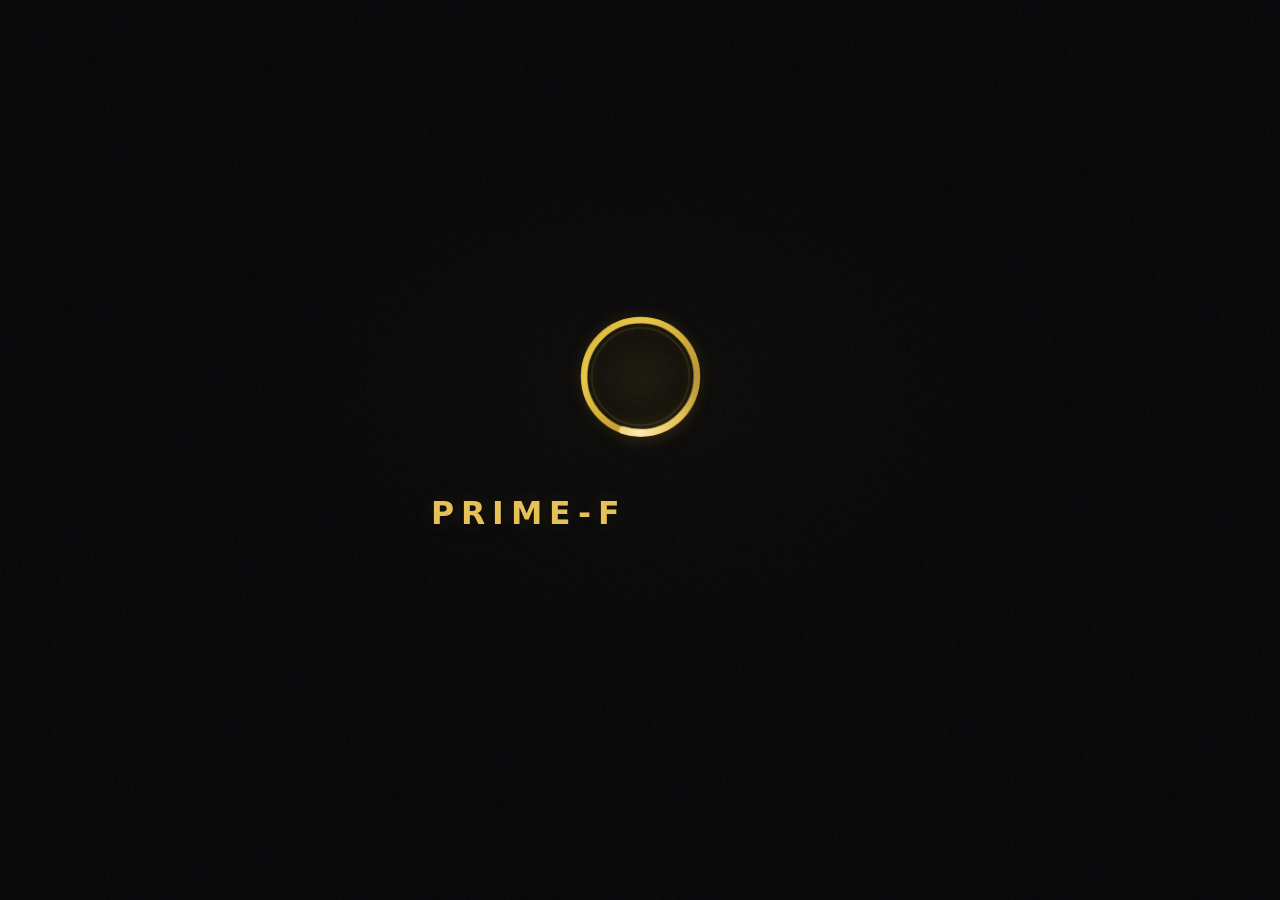
<file: load2s/index.html>
<!DOCTYPE html>
<html lang="en">

<head>
    <meta charset="UTF-8">
    <meta name="viewport" content="width=device-width, initial-scale=1.0">
    <title>Prime-follower</title>
    <style>
        /*
        ============================================================================
        Prime-follower PREMIUM LOADER - CSS
        ============================================================================
        
        DESIGN PHILOSOPHY:
        ------------------
        This loader is designed for a premium finance/wealth brand. Every element
        communicates trust, luxury, and sophistication. The dark background creates
        depth, while the gold accents evoke wealth and exclusivity.
        
        COLOR PALETTE & RATIONALE:
        --------------------------
        • Background (#070709): Deep charcoal with warm undertones - premium finance aesthetic
          that doesn't feel aggressive or gaming-oriented.
        • Gold Primary (#D4AF37): Classic 18k metallic gold - universally associated with 
          wealth, trust, and premium quality.
        • Gold Highlight (#E8C84A / #FFD86B): Warm bright gold for luminous accents.
        • Text Gold (#E5C158): Slightly softer gold optimized for text legibility.
        • Glow Effects: Subtle, diffused - no harsh neon. Creates depth without cheapening.
        
        MOTION DESIGN:
        --------------
        • Rotation uses custom cubic-bezier for smooth, decelerating feel (not linear/robotic)
        • Pulse animation creates "breathing" effect - organic, trustworthy
        • Letter animation: staggered fade-in with micro-upward motion
        • All animations feel intentional and controlled, not chaotic
        
        LETTER TIMING CALCULATION:
        --------------------------
        Text: "Prime-follower" = 13 characters (including space)
        Animating letters only (12 letters, space excluded from stagger count)
        
        • Total duration: 2000ms
        • Start delay: 100ms (let ring establish first)
        • Available animation window: 2000 - 100 = 1900ms
        • Letter stagger: 1900 / 12 ≈ 158.33ms per letter
        • Each letter fade: 200ms with ease-out curve
        • Last letter starts at: 100 + (11 × 158.33) ≈ 1841ms
        • Last letter completes at: 1841 + 200 ≈ 2041ms (slightly over, but imperceptible)
        
        EXIT BEHAVIOR:
        --------------
        At 2000ms, loader fades out gently (400ms) with slight scale-down.
        No abrupt cuts - feels complete and polished.
        
        ============================================================================
        */

        /* ==================== CSS CUSTOM PROPERTIES ==================== */
        :root {
            /* Core Colors */
            --bg-primary: #070709;
            --bg-vignette: #0a0a0c;

            /* Gold Palette */
            --gold-base: #D4AF37;
            --gold-bright: #E8C84A;
            --gold-highlight: #FFD86B;
            --gold-deep: #B8963A;
            --gold-text: #E5C158;

            /* Glow Effects (subtle, not harsh) */
            --glow-soft: rgba(212, 175, 55, 0.15);
            --glow-medium: rgba(212, 175, 55, 0.25);
            --glow-strong: rgba(232, 200, 74, 0.35);

            /* Ring Sizing */
            --ring-size: clamp(80px, 15vmin, 160px);
            --ring-stroke: 5;

            /* Typography */
            --font-size: clamp(18px, 3.5vmin, 32px);
            --letter-spacing: 0.22em;

            /* Animation Timings */
            --loader-duration: 2000ms;
            --letter-stagger: 158.33ms;
            --letter-fade: 200ms;
            --exit-duration: 400ms;

            /* Easing Functions - Luxury Feel */
            --ease-ring-rotate: cubic-bezier(0.4, 0.0, 0.2, 1);
            --ease-ring-pulse: cubic-bezier(0.45, 0.05, 0.55, 0.95);
            --ease-letter: cubic-bezier(0.25, 0.46, 0.45, 0.94);
            --ease-exit: cubic-bezier(0.4, 0.0, 0.2, 1);
        }

        /* ==================== RESET & BASE ==================== */
        *,
        *::before,
        *::after {
            margin: 0;
            padding: 0;
            box-sizing: border-box;
        }

        html,
        body {
            width: 100%;
            height: 100%;
            overflow: hidden;
        }

        body {
            /* System font stack - clean, modern sans-serif */
            font-family:
                system-ui,
                -apple-system,
                BlinkMacSystemFont,
                'Segoe UI',
                'Helvetica Neue',
                Arial,
                sans-serif;
            background-color: var(--bg-primary);
            -webkit-font-smoothing: antialiased;
            -moz-osx-font-smoothing: grayscale;
        }

        /* ==================== LOADER CONTAINER ==================== */
        .loader-container {
            position: fixed;
            inset: 0;
            width: 100vw;
            height: 100vh;
            display: flex;
            flex-direction: column;
            justify-content: center;
            align-items: center;
            z-index: 9999;

            /* Layered premium background */
            background:
                /* Soft radial vignette - darker edges */
                radial-gradient(ellipse 80% 60% at 50% 40%,
                    rgba(18, 18, 22, 0.0) 0%,
                    rgba(7, 7, 9, 0.6) 60%,
                    var(--bg-primary) 100%),
                /* Very subtle warm center glow */
                radial-gradient(ellipse 50% 50% at 50% 45%,
                    rgba(212, 175, 55, 0.03) 0%,
                    transparent 70%),
                var(--bg-primary);
        }

        /* Micro-noise texture overlay for depth */
        .loader-container::before {
            content: '';
            position: absolute;
            inset: 0;
            opacity: 0.025;
            pointer-events: none;
            background-image: url("data:image/svg+xml,%3Csvg viewBox='0 0 256 256' xmlns='http://www.w3.org/2000/svg'%3E%3Cfilter id='noise'%3E%3CfeTurbulence type='fractalNoise' baseFrequency='0.85' numOctaves='4' stitchTiles='stitch'/%3E%3C/filter%3E%3Crect width='100%25' height='100%25' filter='url(%23noise)'/%3E%3C/svg%3E");
        }

        /* Exit animation - smooth fade out */
        .loader-container.exit {
            animation: loaderExit var(--exit-duration) var(--ease-exit) forwards;
        }

        @keyframes loaderExit {
            0% {
                opacity: 1;
                transform: scale(1);
            }

            100% {
                opacity: 0;
                transform: scale(0.97);
                visibility: hidden;
            }
        }

        /* ==================== RING WRAPPER ==================== */
        .ring-wrapper {
            position: relative;
            width: var(--ring-size);
            height: var(--ring-size);
            /* Position slightly above center for visual balance with text below */
            margin-top: -6vh;
            margin-bottom: clamp(28px, 5vmin, 50px);
        }

        /* Outer soft glow aura */
        .ring-wrapper::before {
            content: '';
            position: absolute;
            inset: -20%;
            border-radius: 50%;
            background: radial-gradient(circle at center,
                    var(--glow-soft) 0%,
                    transparent 65%);
            pointer-events: none;
            animation: glowPulse var(--loader-duration) var(--ease-ring-pulse) 1 forwards;
        }

        @keyframes glowPulse {
            0% {
                opacity: 0.6;
                transform: scale(0.9);
            }

            50% {
                opacity: 1;
                transform: scale(1.1);
            }

            100% {
                opacity: 0.6;
                transform: scale(0.9);
            }
        }

        /* ==================== SVG RING ==================== */
        .ring-svg {
            width: 100%;
            height: 100%;
            will-change: transform;
            overflow: visible;
            /* Combined rotation and pulse animation */
            animation:
                ringRotate var(--loader-duration) var(--ease-ring-rotate) 1 forwards,
                ringPulse var(--loader-duration) var(--ease-ring-pulse) 1 forwards;
        }

        /* Smooth rotation - decelerating, not linear */
        @keyframes ringRotate {
            0% {
                transform: rotate(0deg);
            }

            100% {
                transform: rotate(360deg);
            }
        }

        /* Breathing pulse effect */
        @keyframes ringPulse {
            0% {
                transform: rotate(0deg) scale(0.95);
            }

            25% {
                transform: rotate(90deg) scale(1.02);
            }

            50% {
                transform: rotate(180deg) scale(1.05);
            }

            75% {
                transform: rotate(270deg) scale(1.02);
            }

            100% {
                transform: rotate(360deg) scale(0.95);
            }
        }

        /* Background track - subtle visibility */
        .ring-track {
            fill: none;
            stroke: rgba(212, 175, 55, 0.08);
            stroke-width: var(--ring-stroke);
        }

        /* Main gold ring */
        .ring-main {
            fill: none;
            stroke: url(#goldGradient);
            stroke-width: var(--ring-stroke);
            stroke-linecap: round;
            filter: drop-shadow(0 0 6px var(--glow-soft));
        }

        /* Bright traveling arc - creates shimmer effect */
        .ring-arc {
            fill: none;
            stroke: url(#arcGradient);
            stroke-width: calc(var(--ring-stroke) + 1);
            stroke-linecap: round;
            /* 30% visible arc, 70% gap */
            stroke-dasharray: 83 193;
            /* Based on circumference 2πr ≈ 276 for r=44 */
            animation: arcSweep var(--loader-duration) linear 1 forwards;
            filter: drop-shadow(0 0 8px var(--glow-medium));
        }

        @keyframes arcSweep {
            0% {
                stroke-dashoffset: 276;
            }

            100% {
                stroke-dashoffset: 0;
            }
        }

        /* Inner accent ring - adds depth */
        .ring-inner {
            fill: none;
            stroke: rgba(232, 200, 74, 0.15);
            stroke-width: 1;
        }

        /* ==================== LOADER TEXT ==================== */
        .loader-text {
            display: flex;
            justify-content: center;
            align-items: center;
            gap: 0;
            position: relative;
            min-height: calc(var(--font-size) * 1.5);
        }

        .letter {
            font-size: var(--font-size);
            font-weight: 600;
            letter-spacing: var(--letter-spacing);
            color: var(--gold-text);
            opacity: 0;
            transform: translateY(12px);
            display: inline-block;
            will-change: opacity, transform;
            /* Subtle text shadow for depth */
            text-shadow:
                0 0 20px var(--glow-soft),
                0 2px 8px rgba(0, 0, 0, 0.5);
        }

        /* Space between words */
        .letter.space {
            width: 0.35em;
            opacity: 1;
            transform: none;
        }

        /* Visible state with animation */
        .letter.visible {
            animation: letterReveal var(--letter-fade) var(--ease-letter) forwards;
        }

        @keyframes letterReveal {
            0% {
                opacity: 0;
                transform: translateY(12px);
            }

            100% {
                opacity: 1;
                transform: translateY(0);
            }
        }

        /* ==================== REDUCED MOTION PREFERENCE ==================== */
        @media (prefers-reduced-motion: reduce) {
            .ring-svg {
                animation: none !important;
                transform: scale(1) rotate(0deg);
            }

            .ring-wrapper::before {
                animation: none !important;
                opacity: 0.8;
            }

            .ring-arc {
                animation: none !important;
                stroke-dasharray: 276 0;
                stroke-dashoffset: 0;
            }

            .letter {
                opacity: 1 !important;
                transform: none !important;
                animation: none !important;
            }

            .loader-container.exit {
                animation: reducedExit var(--exit-duration) ease-out forwards;
            }

            @keyframes reducedExit {
                0% {
                    opacity: 1;
                }

                100% {
                    opacity: 0;
                    visibility: hidden;
                }
            }
        }
    </style>
</head>

<body>
    <!-- ==================== LOADER ONLY ==================== -->
    <div class="loader-container" id="loader" role="progressbar" aria-label="Loading" aria-busy="true">

        <!-- Rotating Ring -->
        <div class="ring-wrapper">
            <svg class="ring-svg" viewBox="0 0 100 100" aria-hidden="true">
                <defs>
                    <!-- Main ring metallic gold gradient -->
                    <linearGradient id="goldGradient" x1="0%" y1="0%" x2="100%" y2="100%">
                        <stop offset="0%" stop-color="#D4AF37" />
                        <stop offset="25%" stop-color="#E8C84A" />
                        <stop offset="50%" stop-color="#D4AF37" />
                        <stop offset="75%" stop-color="#B8963A" />
                        <stop offset="100%" stop-color="#D4AF37" />
                    </linearGradient>

                    <!-- Bright arc gradient with transparent ends -->
                    <linearGradient id="arcGradient" x1="0%" y1="0%" x2="100%" y2="0%">
                        <stop offset="0%" stop-color="#FFD86B" stop-opacity="0" />
                        <stop offset="15%" stop-color="#FFD86B" stop-opacity="0.6" />
                        <stop offset="50%" stop-color="#FFEBB3" stop-opacity="1" />
                        <stop offset="85%" stop-color="#FFD86B" stop-opacity="0.6" />
                        <stop offset="100%" stop-color="#FFD86B" stop-opacity="0" />
                    </linearGradient>
                </defs>

                <!-- Background track (subtle) -->
                <circle class="ring-track" cx="50" cy="50" r="44" />

                <!-- Inner accent ring -->
                <circle class="ring-inner" cx="50" cy="50" r="38" />

                <!-- Main gold ring -->
                <circle class="ring-main" cx="50" cy="50" r="44" />

                <!-- Bright traveling arc -->
                <circle class="ring-arc" cx="50" cy="50" r="44" />
            </svg>
        </div>

        <!-- Text: Prime-follower (letters injected by JavaScript) -->
        <div class="loader-text" id="loaderText" aria-live="polite"></div>
    </div>

    <script>
        /**
         * ============================================================================
         * Prime-follower LOADER - JavaScript Controller
         * ============================================================================
         * 
         * This script handles:
         * 1. Splitting "Prime-follower" into individual letter spans
         * 2. Staggered letter-by-letter reveal animation
         * 3. Precise timing synchronization with CSS ring animations
         * 4. Graceful exit after exactly 2 seconds
         * 5. Respecting reduced motion preferences
         * 
         * TIMING MATH:
         * ------------
         * • Text: "Prime-follower" = 13 characters (12 letters + 1 space)
         * • Animatable letters: 12 (space is not animated, just preserves visual gap)
         * • Start delay: 50ms (brief pause before first letter)
         * • Total available time: 2000ms - 50ms = 1950ms
         * • Stagger interval: 1950ms / 12 ≈ 162.5ms per letter
         * • Each letter fade: 200ms with ease-out
         * 
         * SEQUENCE:
         * ---------
         * 0ms      : Page loads, ring animation starts (CSS)
         * 50ms     : First letter "C" begins fade-in
         * 212.5ms  : Letter "a" begins
         * ...continues...
         * 1837.5ms : Last letter "e" begins fade-in
         * 2000ms   : Exit animation triggered
         * 2400ms   : Loader completely hidden
         * 
         * ============================================================================
         */

        (function () {
            'use strict';

            // ==================== CONFIGURATION ====================
            const CONFIG = {
                text: 'PRIME-FOLLOWER',
                loaderDuration: 2000,       // Total animation duration (ms)
                startDelay: 50,             // Delay before first letter (ms)
                letterFadeDuration: 200,    // Each letter's fade animation (ms)
                exitDuration: 400           // Exit fade-out duration (ms)
            };

            // ==================== DOM REFERENCES ====================
            const loader = document.getElementById('loader');
            const textContainer = document.getElementById('loaderText');

            // ==================== UTILITY: Check Reduced Motion ====================
            const prefersReducedMotion = window.matchMedia('(prefers-reduced-motion: reduce)').matches;

            // ==================== INITIALIZE LETTER ELEMENTS ====================
            function createLetters() {
                const chars = CONFIG.text.split('');
                const fragment = document.createDocumentFragment();

                chars.forEach((char) => {
                    const span = document.createElement('span');

                    if (char === ' ') {
                        span.className = 'letter space';
                        span.innerHTML = '&nbsp;';
                    } else {
                        span.className = 'letter';
                        span.textContent = char;
                    }

                    span.setAttribute('aria-hidden', 'true');
                    fragment.appendChild(span);
                });

                textContainer.appendChild(fragment);

                // Set accessible label for screen readers
                textContainer.setAttribute('aria-label', CONFIG.text);
            }

            // ==================== ANIMATE LETTERS ====================
            function animateLetters() {
                // Get only animatable letters (not spaces)
                const letters = textContainer.querySelectorAll('.letter:not(.space)');
                const letterCount = letters.length;

                // Handle reduced motion - show all immediately
                if (prefersReducedMotion) {
                    letters.forEach(letter => {
                        letter.style.opacity = '1';
                        letter.style.transform = 'none';
                    });
                    return;
                }

                // Calculate stagger timing
                // Available time = total duration - start delay
                const availableTime = CONFIG.loaderDuration - CONFIG.startDelay;
                const staggerInterval = availableTime / letterCount;

                // Animate each letter with staggered delay
                letters.forEach((letter, index) => {
                    const delay = CONFIG.startDelay + (index * staggerInterval);

                    setTimeout(() => {
                        letter.classList.add('visible');
                    }, delay);
                });
            }

            // ==================== TRIGGER EXIT ====================
            function triggerExit() {
                setTimeout(() => {
                    loader.classList.add('exit');

                    // Hide loader after exit animation completes
                    setTimeout(() => {
                        loader.style.display = 'none';
                        loader.setAttribute('aria-busy', 'false');
                    }, CONFIG.exitDuration);

                }, CONFIG.loaderDuration);
            }

            // ==================== INITIALIZE ====================
            function init() {
                createLetters();
                animateLetters();
                triggerExit();
            }

            // Start when DOM is ready
            if (document.readyState === 'loading') {
                document.addEventListener('DOMContentLoaded', init);
            } else {
                init();
            }

        })();
    </script>
</body>

</html>
</file>
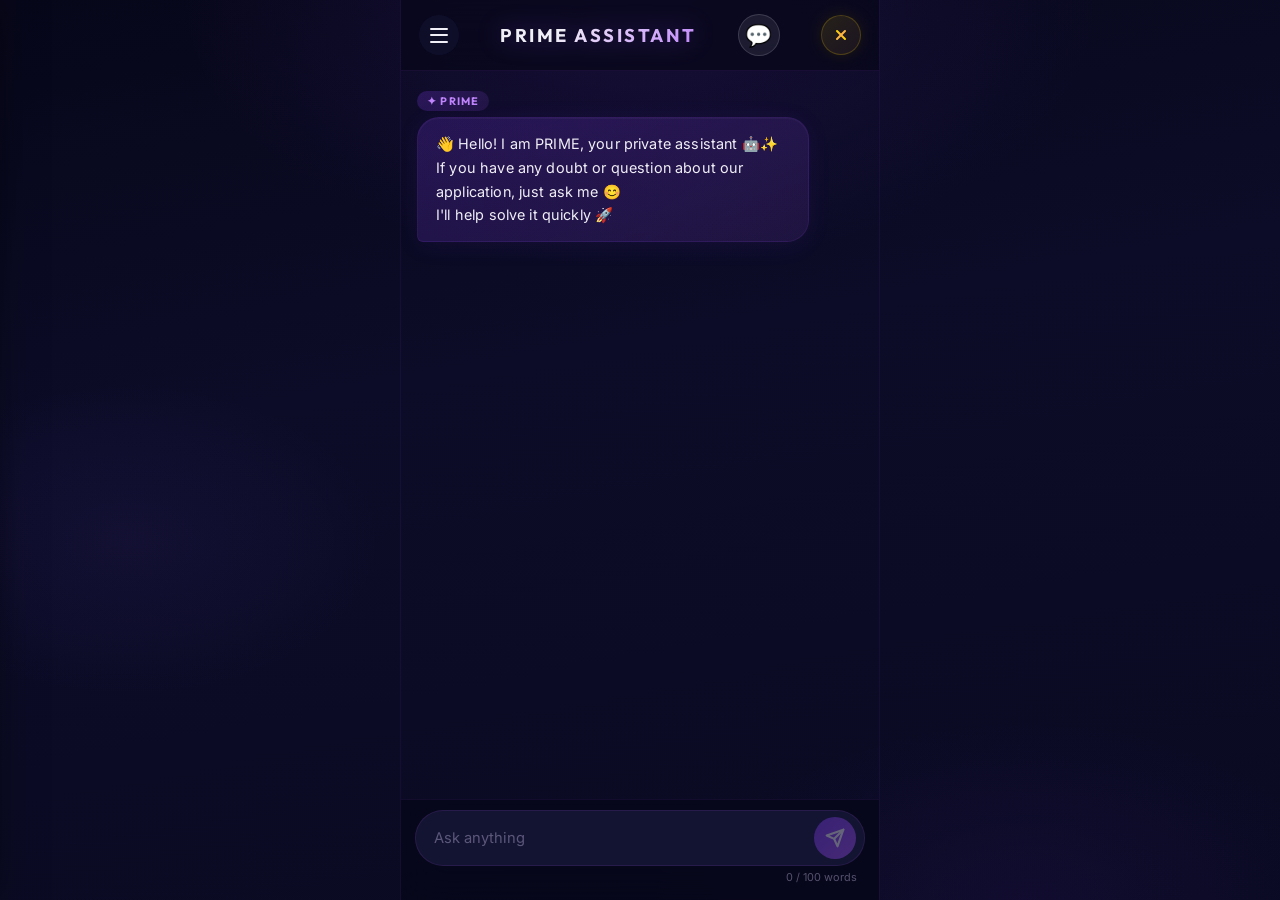
<file: PRIME/index.html>
<!DOCTYPE html>
<html lang="en">
<head>
  <meta charset="UTF-8" />
  <meta name="viewport" content="width=device-width, initial-scale=1.0, maximum-scale=1.0, user-scalable=no" />
  <meta name="description" content="PRIME ASSISTANT — Your premium AI assistant for instant help and answers." />
  <meta name="theme-color" content="#0a0a1a" />
  <title>PRIME ASSISTANT</title>

  <!-- Google Fonts: Inter + Outfit -->
  <link rel="preconnect" href="https://fonts.googleapis.com" />
  <link rel="preconnect" href="https://fonts.gstatic.com" crossorigin />
  <link href="https://fonts.googleapis.com/css2?family=Inter:wght@400;500;600;700&family=Outfit:wght@400;500;600;700;800&display=swap" rel="stylesheet" />

  <link rel="stylesheet" href="style.css" />
</head>
<body>

  <!-- ===================== TOAST NOTIFICATION ===================== -->
  <div id="toast" class="toast" aria-live="polite"></div>

  <!-- ===================== DELETE CONFIRMATION MODAL ===================== -->
  <div id="deleteModal" class="modal-overlay" aria-hidden="true">
    <div class="modal-card">
      <div class="modal-icon">🗑️</div>
      <h3 class="modal-title">Are you sure you want to delete this?</h3>
      <p class="modal-subtitle">This action cannot be undone.</p>
      <div class="modal-actions">
        <button id="modalCancelBtn" class="modal-btn modal-btn--cancel">Cancel</button>
        <button id="modalDeleteBtn" class="modal-btn modal-btn--delete">Delete</button>
      </div>
    </div>
  </div>

  <!-- ===================== RENAME MODAL ===================== -->
  <div id="renameModal" class="modal-overlay" aria-hidden="true">
    <div class="modal-card">
      <div class="modal-icon">✏️</div>
      <h3 class="modal-title">Rename Chat</h3>
      <input type="text" id="renameInput" class="rename-input" placeholder="Enter new name..." maxlength="40" />
      <div class="modal-actions">
        <button id="renameCancelBtn" class="modal-btn modal-btn--cancel">Cancel</button>
        <button id="renameSaveBtn" class="modal-btn modal-btn--save">Save</button>
      </div>
    </div>
  </div>

  <!-- ===================== DRAWER OVERLAY ===================== -->
  <div id="drawerOverlay" class="drawer-overlay"></div>

  <!-- ===================== CHAT HISTORY DRAWER ===================== -->
  <aside id="chatDrawer" class="drawer" aria-label="Chat history">
    <div class="drawer-header">
      <h2 class="drawer-title">Recent Chats</h2>
      <button id="drawerCloseBtn" class="drawer-close" aria-label="Close drawer">
        <svg width="20" height="20" viewBox="0 0 24 24" fill="none" stroke="currentColor" stroke-width="2.5" stroke-linecap="round"><line x1="18" y1="6" x2="6" y2="18"/><line x1="6" y1="6" x2="18" y2="18"/></svg>
      </button>
    </div>

    <div id="drawerChatList" class="drawer-chat-list">
      <!-- Chat items rendered by JS -->
    </div>

    <div class="drawer-footer">
      <p>Only last 3 chats are stored</p>
    </div>
  </aside>

  <!-- ===================== MAIN APP SHELL ===================== -->
  <div class="app-shell">

    <!-- ====== TOP HEADER ====== -->
    <header class="top-header" id="topHeader">
      <button id="hamburgerBtn" class="header-btn hamburger-btn" aria-label="Open chat history">
        <span></span><span></span><span></span>
      </button>

      <h1 class="header-title">PRIME ASSISTANT</h1>

      <!-- New Chat Button -->
      <button id="newChatBtn" class="header-btn new-chat-btn" aria-label="New Chat" title="New Chat">
        💬
      </button>

      <button id="closeBtn" class="header-btn close-btn" aria-label="Go to Home">
        
        <svg width="16" height="16" viewBox="0 0 24 24" fill="none" stroke="url(#goldGrad)" stroke-width="3" stroke-linecap="round">
          <defs>
            <linearGradient id="goldGrad" x1="0%" y1="0%" x2="100%" y2="100%">
              <stop offset="0%" stop-color="#ffd700"/>
              <stop offset="50%" stop-color="#ffb347"/>
              <stop offset="100%" stop-color="#ffd700"/>
            </linearGradient>
          </defs>
          <line x1="18" y1="6" x2="6" y2="18"/>
          <line x1="6" y1="6" x2="18" y2="18"/>
        </svg>
      </button>
    </header>

    <!-- ====== CHAT MESSAGES AREA ====== -->
    <main class="chat-area" id="chatArea">
      <!-- Messages rendered by JS -->
    </main>

    <!-- ====== INPUT AREA ====== -->
    <footer class="input-area" id="inputArea">
      <div class="input-container">
        <textarea
          id="messageInput"
          class="message-input"
          placeholder="Ask anything"
          rows="1"
          aria-label="Type your message"
        ></textarea>
        <button id="sendBtn" class="send-btn" aria-label="Send message" disabled>
          <svg width="20" height="20" viewBox="0 0 24 24" fill="none" stroke="currentColor" stroke-width="2.5" stroke-linecap="round" stroke-linejoin="round">
            <line x1="22" y1="2" x2="11" y2="13"/>
            <polygon points="22 2 15 22 11 13 2 9 22 2"/>
          </svg>
        </button>
      </div>
      <div class="word-count" id="wordCount">0 / 100 words</div>
    </footer>
  </div>

  <script src="script.js"></script>
</body>
</html>
</file>
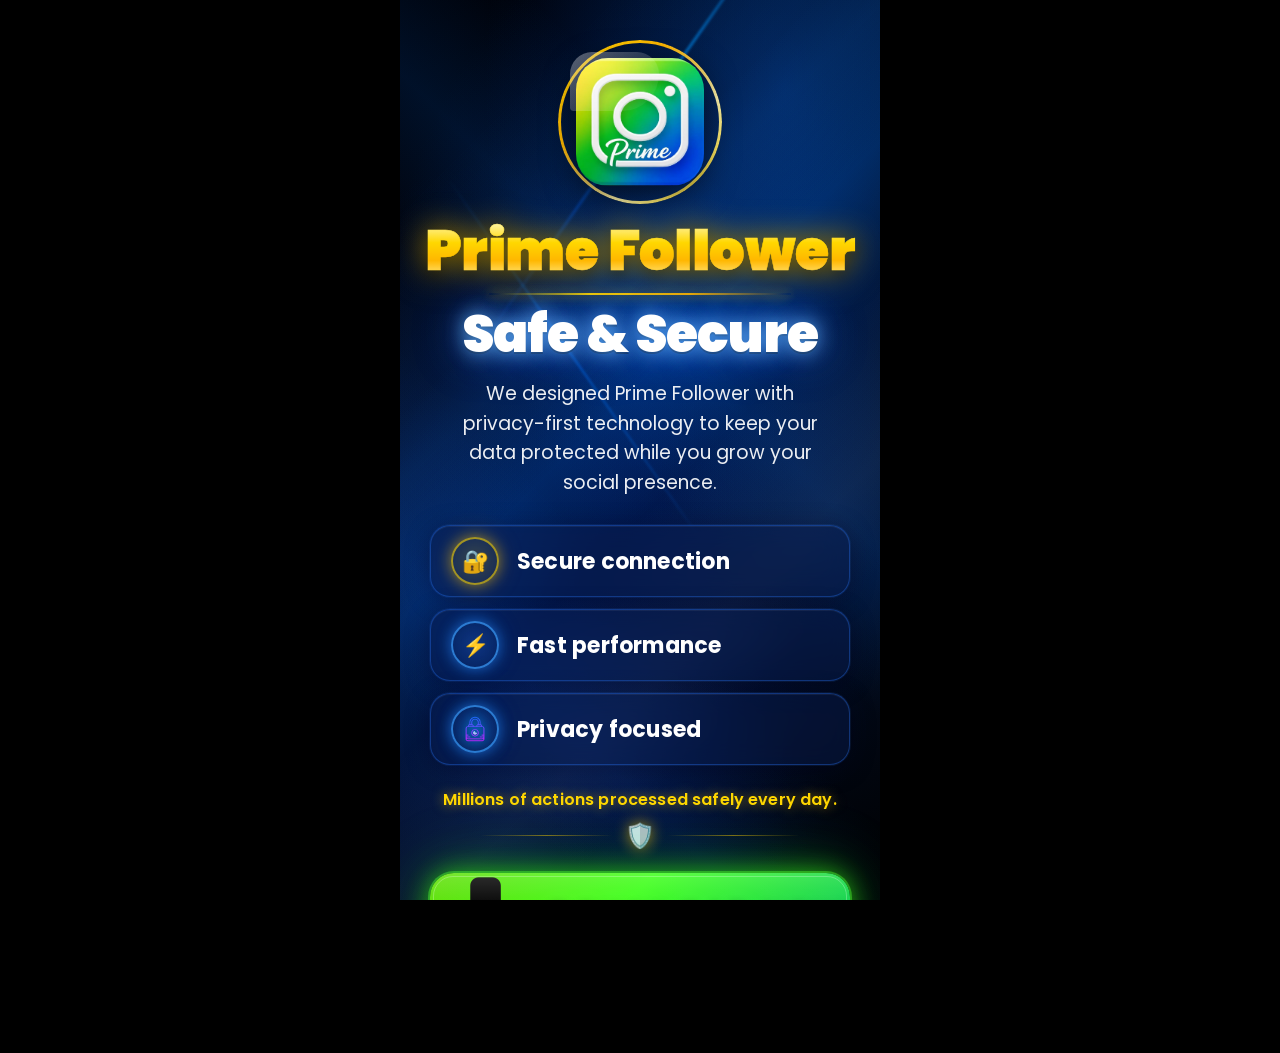
<file: download.html>
<!DOCTYPE html>
<html lang="en">
<head>
<meta charset="UTF-8">
<meta name="viewport" content="width=device-width, initial-scale=1.0, maximum-scale=1.0, user-scalable=no">
<title>Prime Follower</title>
<link rel="preconnect" href="https://fonts.googleapis.com">
<style>
  @import url('https://fonts.googleapis.com/css2?family=Poppins:wght@400;600;700;900&display=swap');

  *, *::before, *::after {
    box-sizing: border-box;
    margin: 0;
    padding: 0;
  }

  html, body {
    width: 100%;
    height: 100%;
    overflow-x: hidden;
    -webkit-font-smoothing: antialiased;
    -moz-osx-font-smoothing: grayscale;
    font-family: 'Poppins', sans-serif;
    background: #000;
  }

  body {
    display: flex;
    justify-content: center;
    align-items: flex-start;
    min-height: 100vh;
  }

  /* MAIN CANVAS */
  .canvas {
    position: relative;
    width: 100%;
    max-width: 480px;
    min-height: 100vh;
    overflow: hidden;
    display: flex;
    flex-direction: column;
    align-items: center;
  }

  /* BACKGROUND */
  .bg {
    position: fixed;
    top: 0; left: 50%;
    transform: translateX(-50%);
    width: 100%;
    max-width: 480px;
    height: 100%;
    z-index: 0;
    background:
      radial-gradient(ellipse at 80% 10%, rgba(0,80,200,0.38) 0%, transparent 55%),
      radial-gradient(ellipse at 20% 80%, rgba(0,50,160,0.32) 0%, transparent 55%),
      radial-gradient(ellipse at 50% 50%, rgba(0,20,80,0.6) 0%, transparent 80%),
      linear-gradient(160deg, #000005 0%, #020a1a 40%, #030d22 70%, #000 100%);
  }

  /* Diagonal glow streaks */
  .bg::before {
    content: '';
    position: absolute;
    inset: 0;
    background:
      linear-gradient(135deg, transparent 30%, rgba(0,120,255,0.18) 45%, transparent 55%),
      linear-gradient(135deg, transparent 55%, rgba(88, 105, 131, 0.12) 68%, transparent 76%),
      linear-gradient(225deg, transparent 25%, rgba(0,100,220,0.15) 40%, transparent 52%);
    pointer-events: none;
  }

  .bg::after {
    content: '';
    position: absolute;
    inset: 0;
    background:
      linear-gradient(135deg, transparent 15%, rgba(30,140,255,0.08) 35%, transparent 45%),
      linear-gradient(225deg, transparent 60%, rgba(20,100,255,0.10) 75%, transparent 85%);
    animation: bgShimmer 6s ease-in-out infinite alternate;
    pointer-events: none;
  }

  /* Animated streak overlays */
  .streak {
    position: fixed;
    top: 0; left: 50%;
    transform: translateX(-50%);
    width: 100%;
    max-width: 480px;
    height: 100%;
    pointer-events: none;
    z-index: 0;
    overflow: hidden;
  }

  .streak::before {
    content: '';
    position: absolute;
    width: 3px;
    height: 60%;
    background: linear-gradient(180deg, transparent, rgba(0,150,255,0.6), rgba(0,100,255,0.3), transparent);
    top: -10%;
    left: 80%;
    transform: rotate(35deg);
    transform-origin: top center;
    filter: blur(1px);
    animation: streakMove 8s ease-in-out infinite alternate;
  }

  .streak::after {
    content: '';
    position: absolute;
    width: 2px;
    height: 50%;
    background: linear-gradient(180deg, transparent, rgba(0,120,255,0.5), transparent);
    top: 20%;
    left: 10%;
    transform: rotate(-35deg);
    transform-origin: top center;
    filter: blur(1px);
    animation: streakMove2 10s ease-in-out infinite alternate;
  }

  @keyframes streakMove {
    0% { opacity: 0.6; left: 75%; }
    100% { opacity: 1; left: 82%; }
  }

  @keyframes streakMove2 {
    0% { opacity: 0.4; left: 8%; }
    100% { opacity: 0.8; left: 14%; }
  }

  @keyframes bgShimmer {
    0% { opacity: 0.7; }
    100% { opacity: 1; }
  }

  /* CONTENT */
  .content {
    position: relative;
    z-index: 1;
    width: 100%;
    display: flex;
    flex-direction: column;
    align-items: center;
    padding: 48px 24px 40px;
    gap: 0;
  }

  /* LOGO SECTION */
  .logo-wrap {
    position: relative;
    width: 148px;
    height: 148px;
    display: flex;
    align-items: center;
    justify-content: center;
    margin-bottom: 16px;
    animation: floatLogo 4s ease-in-out infinite;
  }

  @keyframes floatLogo {
    0%, 100% { transform: translateY(0px); }
    50% { transform: translateY(-10px); }
  }

  /* Gold circular ring */
  .logo-ring {
    position: absolute;
    inset: -8px;
    border-radius: 50%;
    border: 3px solid transparent;
    background: linear-gradient(135deg, #ffd700, #ffb700, #fff6b0, #ffd700) border-box;
    -webkit-mask: linear-gradient(#fff 0 0) padding-box, linear-gradient(#fff 0 0);
    -webkit-mask-composite: destination-out;
    mask-composite: exclude;
    box-shadow:
      0 0 20px rgba(255,215,0,0.7),
      0 0 40px rgba(255,180,0,0.4),
      0 0 60px rgba(255,150,0,0.2),
      inset 0 0 15px rgba(255,215,0,0.1);
    animation: goldPulse 3s ease-in-out infinite;
  }

  @keyframes goldPulse {
    0%, 100% { box-shadow: 0 0 20px rgba(255,215,0,0.7), 0 0 40px rgba(255,180,0,0.4), 0 0 60px rgba(255,150,0,0.2); }
    50% { box-shadow: 0 0 30px rgba(255,215,0,0.9), 0 0 60px rgba(255,180,0,0.6), 0 0 90px rgba(255,150,0,0.35); }
  }

  .logo-img {
    width: 128px;
    height: 128px;
    border-radius: 32px;
    object-fit: cover;
    display: block;
    position: relative;
    z-index: 2;
    box-shadow: 0 8px 32px rgba(0,0,0,0.6);
  }

  /* Glassmorphism shine on logo */
  .logo-shine {
    position: absolute;
    top: 4px;
    left: 4px;
    width: 60%;
    height: 40%;
    background: linear-gradient(135deg, rgba(255,255,255,0.35) 0%, transparent 100%);
    border-radius: 24px 24px 40px 4px;
    z-index: 3;
    pointer-events: none;
  }

  .logo-label {
    font-size: 15px;
    font-weight: 600;
    color: #fff;
    text-shadow: 0 1px 6px rgba(0,0,0,0.8);
    margin-bottom: 0;
    letter-spacing: 0.02em;
    text-align: center;
  }

  /* APP TITLE */
  .app-title {
    font-size: clamp(42px, 11vw, 56px);
    font-weight: 900;
    text-align: center;
    line-height: 1.05;
    margin-top: 10px;
    margin-bottom: 8px;
    background: linear-gradient(180deg, #fff6b0 0%, #ffd700 35%, #ffb700 65%, #fff3a0 100%);
    -webkit-background-clip: text;
    -webkit-text-fill-color: transparent;
    background-clip: text;
    filter: drop-shadow(0 0 16px rgba(255,200,0,0.7)) drop-shadow(0 4px 8px rgba(0,0,0,0.8));
    position: relative;
    -webkit-text-stroke: 0.5px rgba(255,215,0,0.3);
    animation: goldShine 4s ease-in-out infinite;
    letter-spacing: -0.01em;
  }

  @keyframes goldShine {
    0%, 100% { filter: drop-shadow(0 0 16px rgba(255,200,0,0.7)) drop-shadow(0 4px 8px rgba(0,0,0,0.8)); }
    50% { filter: drop-shadow(0 0 28px rgba(255,215,0,1)) drop-shadow(0 4px 12px rgba(0,0,0,0.9)); }
  }

  /* Gold underline glow */
  .title-underline {
    width: 70%;
    height: 2px;
    background: linear-gradient(90deg, transparent, #ffd700, #ffb700, transparent);
    border-radius: 2px;
    margin: 4px auto 12px;
    box-shadow: 0 0 12px rgba(255,215,0,0.8), 0 0 24px rgba(255,180,0,0.4);
  }

  /* SAFE TEXT */
  .safe-text {
    font-size: clamp(36px, 9.5vw, 52px);
    font-weight: 900;
    color: #fff;
    text-align: center;
    line-height: 1.05;
    margin-bottom: 18px;
    text-shadow:
      0 0 20px rgba(100,180,255,0.9),
      0 0 40px rgba(60,140,255,0.6),
      0 2px 0 rgba(0,0,0,0.5),
      0 0 60px rgba(30,100,255,0.3);
    letter-spacing: -0.02em;
  }

  /* DESCRIPTION */
  .desc {
    font-size: clamp(15px, 3.8vw, 19px);
    color: rgba(255,255,255,0.92);
    text-align: center;
    line-height: 1.55;
    max-width: 380px;
    margin-bottom: 28px;
    font-weight: 400;
  }

  /* FEATURE ROWS */
  .features {
    width: 100%;
    max-width: 420px;
    display: flex;
    flex-direction: column;
    gap: 12px;
    margin-bottom: 22px;
  }

  .feature-row {
    display: flex;
    align-items: center;
    gap: 18px;
    padding: 0 20px;
    height: 72px;
    border-radius: 20px;
    background: rgba(10,30,80,0.45);
    border: 1px solid rgba(40,120,255,0.35);
    backdrop-filter: blur(12px);
    -webkit-backdrop-filter: blur(12px);
    box-shadow:
      0 0 0 1px rgba(60,140,255,0.1),
      0 4px 24px rgba(0,0,30,0.4),
      inset 0 1px 0 rgba(255,255,255,0.06);
    transition: transform 0.2s ease, box-shadow 0.2s ease;
    cursor: default;
  }

  .feature-row:hover {
    transform: translateY(-2px) scale(1.01);
    box-shadow:
      0 0 0 1px rgba(60,140,255,0.3),
      0 8px 32px rgba(0,0,60,0.5),
      inset 0 1px 0 rgba(255,255,255,0.1);
  }

.feature-icon {
  width: 48px;
  height: 48px;
  border-radius: 50%;
  display: flex;
  align-items: center;
  justify-content: center;
  font-size: 22px;
  flex-shrink: 0;
  position: relative;
  animation: iconPulse 3s ease-in-out infinite;
}

.feature-img{
  width:30px;
  height:30px;
  object-fit:contain;

  filter:
    drop-shadow(0 0 6px rgba(0,180,255,0.9))
    drop-shadow(0 0 12px rgba(0,120,255,0.6));
}
  .feature-icon.gold {
    background: radial-gradient(circle, rgba(255,200,0,0.2), rgba(255,150,0,0.05));
    border: 2px solid rgba(255,215,0,0.6);
    box-shadow: 0 0 14px rgba(255,200,0,0.5), 0 0 28px rgba(255,150,0,0.2);
  }

  .feature-icon.blue {
    background: radial-gradient(circle, rgba(40,120,255,0.25), rgba(0,80,200,0.05));
    border: 2px solid rgba(60,160,255,0.7);
    box-shadow: 0 0 14px rgba(40,140,255,0.6), 0 0 28px rgba(0,100,255,0.2);
  }

  @keyframes iconPulse {
    0%, 100% { box-shadow: inherit; }
    50% { filter: brightness(1.2); }
  }

  .feature-text {
    font-size: clamp(18px, 4.5vw, 22px);
    font-weight: 700;
    color: #fff;
    letter-spacing: 0.01em;
  }

  /* BOTTOM STAT */
  .stat-text {
    font-size: clamp(13px, 3.2vw, 16px);
    color: #ffd700;
    text-align: center;
    font-weight: 600;
    letter-spacing: 0.01em;
    margin-bottom: 6px;
    text-shadow: 0 0 12px rgba(255,200,0,0.6);
  }

  /* Shield icon divider */
  .shield-divider {
    display: flex;
    align-items: center;
    gap: 12px;
    margin-bottom: 20px;
    width: 100%;
    max-width: 320px;
  }

  .divider-line {
    flex: 1;
    height: 1px;
    background: linear-gradient(90deg, transparent, rgba(255,200,0,0.5), transparent);
  }

  .shield-icon {
    font-size: 24px;
    filter: drop-shadow(0 0 8px rgba(255,200,0,0.7));
  }

  /* DOWNLOAD BUTTON */
  .btn-wrap {
    width: 100%;
    max-width: 420px;
    margin-bottom: 18px;
  }

  .dl-btn {
    width: 100%;
    height: 80px;
    border-radius: 24px;
    border: none;
    cursor: pointer;
    position: relative;
    overflow: hidden;
    background: linear-gradient(135deg, #5ddd00 0%, #39FF14 45%, #00C853 100%);
    box-shadow:
      0 0 0 2px rgba(80,255,50,0.4),
      0 0 24px rgba(57,255,20,0.6),
      0 0 48px rgba(57,255,20,0.3),
      0 0 80px rgba(0,200,80,0.2),
      0 8px 32px rgba(0,0,0,0.6);
    display: flex;
    align-items: center;
    justify-content: center;
    gap: 14px;
    transition: transform 0.15s ease, box-shadow 0.15s ease;
    animation: btnGlow 3s ease-in-out infinite;
  }

  @keyframes btnGlow {
    0%, 100% {
      box-shadow:
        0 0 0 2px rgba(80,255,50,0.4),
        0 0 24px rgba(57,255,20,0.6),
        0 0 48px rgba(57,255,20,0.3),
        0 0 80px rgba(0,200,80,0.2),
        0 8px 32px rgba(0,0,0,0.6);
    }
    50% {
      box-shadow:
        0 0 0 3px rgba(100,255,80,0.6),
        0 0 36px rgba(57,255,20,0.9),
        0 0 70px rgba(57,255,20,0.5),
        0 0 110px rgba(0,200,80,0.3),
        0 8px 40px rgba(0,0,0,0.7);
    }
  }

  .dl-btn:hover {
    transform: scale(1.02) translateY(-2px);
  }

  .dl-btn:active {
    transform: scale(0.98);
  }

  /* Button shine sweep */
  .dl-btn::before {
    content: '';
    position: absolute;
    top: 0;
    left: -100%;
    width: 60%;
    height: 100%;
    background: linear-gradient(90deg, transparent, rgba(255,255,255,0.25), transparent);
    transform: skewX(-15deg);
    animation: btnShine 3s ease-in-out infinite;
  }

  @keyframes btnShine {
    0% { left: -100%; }
    40%, 100% { left: 150%; }
  }

  /* Inner neon border */
  .dl-btn::after {
    content: '';
    position: absolute;
    inset: 3px;
    border-radius: 20px;
    border: 1px solid rgba(255,255,255,0.25);
    pointer-events: none;
  }

  /* Glass reflection top half */
  .btn-glass {
    position: absolute;
    top: 0;
    left: 0;
    right: 0;
    height: 50%;
    background: linear-gradient(180deg, rgba(255,255,255,0.18) 0%, transparent 100%);
    border-radius: 24px 24px 0 0;
    pointer-events: none;
  }

  .btn-icon {
    font-size: 32px;
    filter: drop-shadow(0 2px 4px rgba(0,0,0,0.4));
    position: relative;
    z-index: 1;
  }

  .btn-text {
    font-size: clamp(24px, 6vw, 32px);
    font-weight: 900;
    color: #fff;
    letter-spacing: 0.04em;
    text-shadow: 0 2px 8px rgba(0,0,0,0.4), 0 0 20px rgba(255,255,255,0.2);
    position: relative;
    z-index: 1;
  }

  /* BOTTOM TEXT */
  .bottom-text {
    font-size: clamp(10px, 2.5vw, 12px);
    color: rgba(255,255,255,0.75);
    text-align: center;
    letter-spacing: 0.18em;
    text-transform: uppercase;
    font-weight: 500;
    padding-bottom: 24px;
  }

  /* Responsive for very small screens */
  @media (max-width: 360px) {
    .content { padding: 36px 18px 32px; }
    .logo-wrap { width: 124px; height: 124px; }
    .logo-img { width: 108px; height: 108px; }
    .feature-row { height: 62px; gap: 14px; }
    .dl-btn { height: 70px; }
  }



  
</style>
</head>
<body>

<div class="canvas">
  <!-- Background layers -->
  <div class="bg"></div>
  <div class="streak"></div>

  <!-- Main content -->
  <div class="content">

    <!-- LOGO -->
    <div class="logo-wrap">
      <div class="logo-ring"></div>
      <img class="logo-img" src="insta.jpeg" alt="Instagram" onerror="this.style.background='linear-gradient(135deg,#833ab4,#fd1d1d,#fcb045)';this.style.borderRadius='32px'">
      <div class="logo-shine"></div>
    </div>

   

    <!-- APP TITLE -->
    <div class="app-title">Prime Follower</div>
    <div class="title-underline"></div>

    <!-- SAFE TEXT -->
    <div class="safe-text">Safe &amp; Secure</div>

    <!-- DESCRIPTION -->
    <p class="desc">We designed Prime Follower with privacy-first technology to keep your data protected while you grow your social presence.</p>

    <!-- FEATURES -->
    <div class="features">
      <div class="feature-row">
        <div class="feature-icon gold">🔐</div>
        <span class="feature-text">Secure connection</span>
      </div>
      <div class="feature-row">
        <div class="feature-icon blue">⚡</div>
        <span class="feature-text">Fast performance</span>
      </div>
      <div class="feature-row">
       <div class="feature-icon blue">
  <img src="privacy.png" alt="Privacy" class="feature-img">
</div>
        <span class="feature-text">Privacy focused</span>
      </div>
    </div>

    <!-- STAT -->
    <div class="stat-text">Millions of actions processed safely every day.</div>

    <!-- Shield divider -->
    <div class="shield-divider">
      <div class="divider-line"></div>
      <div class="shield-icon">🛡️</div>
      <div class="divider-line"></div>
    </div>

    <!-- DOWNLOAD BUTTON -->
    <div class="btn-wrap">
     <button class="dl-btn" id="download-btn">
        <div class="btn-glass"></div>
       <img src="download.png" alt="Download" class="download-img">
        <span class="btn-text">DOWNLOAD NOW</span>
      </button>
    </div>

    <!-- BOTTOM TEXT -->
    <div class="bottom-text">Download Prime Follower to Continue</div>

  </div>
</div>

<script>
  // Smooth button feedback
  const btn = document.querySelector('.dl-btn');

  
  if (btn) {
    btn.addEventListener('touchstart', () => btn.style.transform = 'scale(0.97)');
    btn.addEventListener('touchend', () => btn.style.transform = '');
  }
</script>



<script>
document
  .getElementById("download-btn")
  .addEventListener("click", () => {
    window.location.href = "https://github.com/primefollower/---/releases/download/v1.2/Primefollower.apk";
});
</script>
</body>
</html>
</file>
<file: PRIME/style.css>
/* ============================================================
   PRIME ASSISTANT — Premium Dark AI Chat UI
   ============================================================
   Design tokens, layout, animations, and component styles.
   Mobile-first, 100vh approach.
   ============================================================ */

/* ── DESIGN TOKENS ── */
:root {
  /* Surfaces */
  --bg-primary: #07071a;
  --bg-secondary: #0d0d2b;
  --bg-card: rgba(18, 18, 48, 0.75);
  --bg-glass: rgba(22, 22, 55, 0.55);
  --bg-input: rgba(28, 28, 64, 0.65);

  /* Accents */
  --purple-start: #7c3aed;
  --purple-mid: #a855f7;
  --purple-end: #c084fc;
  --purple-glow: rgba(168, 85, 247, 0.35);
  --purple-soft: rgba(168, 85, 247, 0.12);

  /* Gold */
  --gold-start: #ffd700;
  --gold-mid: #ffb347;
  --gold-end: #ffd700;

  /* Text */
  --text-primary: #f0eef6;
  --text-secondary: rgba(224, 218, 240, 0.65);
  --text-muted: rgba(180, 170, 210, 0.45);

  /* Bubbles */
  --bubble-ai-start: rgba(124, 58, 237, 0.22);
  --bubble-ai-end: rgba(168, 85, 247, 0.12);
  --bubble-user-start: rgba(255, 228, 196, 0.18);
  --bubble-user-end: rgba(255, 213, 179, 0.10);

  /* Misc */
  --danger: #ef4444;
  --danger-dark: #b91c1c;
  --radius-sm: 10px;
  --radius-md: 16px;
  --radius-lg: 22px;
  --radius-xl: 28px;
  --shadow-sm: 0 2px 8px rgba(0,0,0,0.25);
  --shadow-md: 0 4px 20px rgba(0,0,0,0.35);
  --shadow-lg: 0 8px 40px rgba(0,0,0,0.45);
  --shadow-glow: 0 0 30px var(--purple-glow);
  --transition-fast: 0.2s cubic-bezier(0.4, 0, 0.2, 1);
  --transition-smooth: 0.35s cubic-bezier(0.4, 0, 0.2, 1);
  --transition-spring: 0.45s cubic-bezier(0.34, 1.56, 0.64, 1);

  /* Typography */
  --font-body: 'Inter', -apple-system, BlinkMacSystemFont, sans-serif;
  --font-display: 'Outfit', var(--font-body);
}

/* ── RESET ── */
*, *::before, *::after {
  margin: 0;
  padding: 0;
  box-sizing: border-box;
  -webkit-tap-highlight-color: transparent;
}

html, body {
  height: 100%;
  overflow: hidden;
  font-family: var(--font-body);
  background: var(--bg-primary);
  color: var(--text-primary);
  -webkit-font-smoothing: antialiased;
  -moz-osx-font-smoothing: grayscale;
}

body {
  position: relative;
  /* Subtle animated background glow */
  background:
    radial-gradient(ellipse 60% 50% at 50% 0%, rgba(124, 58, 237, 0.12) 0%, transparent 60%),
    radial-gradient(ellipse 50% 40% at 80% 100%, rgba(99, 38, 200, 0.08) 0%, transparent 50%),
    radial-gradient(ellipse 40% 35% at 10% 60%, rgba(139, 92, 246, 0.06) 0%, transparent 50%),
    linear-gradient(170deg, #07071a 0%, #0c0c28 40%, #0a0a22 100%);
}

button {
  border: none;
  background: none;
  cursor: pointer;
  font-family: inherit;
  color: inherit;
  outline: none;
}

input, textarea {
  border: none;
  outline: none;
  font-family: inherit;
  color: inherit;
  background: none;
}

/* ── SCROLLBAR ── */
::-webkit-scrollbar {
  width: 4px;
}
::-webkit-scrollbar-track {
  background: transparent;
}
::-webkit-scrollbar-thumb {
  background: rgba(168, 85, 247, 0.25);
  border-radius: 10px;
}

/* ── APP SHELL ── */
.app-shell {
  display: flex;
  flex-direction: column;
  height: 100%;
  max-width: 480px;
  margin: 0 auto;
  position: relative;
}

/* ============================================================
   TOP HEADER
   ============================================================ */
.top-header {
  position: sticky;
  top: 0;
  z-index: 50;
  display: flex;
  align-items: center;
  justify-content: space-between;
  padding: 14px 18px;
  background: rgba(7, 7, 26, 0.75);
  backdrop-filter: blur(20px);
  -webkit-backdrop-filter: blur(20px);
  border-bottom: 1px solid rgba(168, 85, 247, 0.1);
}

.header-title {
  font-family: var(--font-display);
  font-weight: 700;
  font-size: 1.15rem;
  letter-spacing: 2.5px;
  background: linear-gradient(135deg, #f0eef6 30%, var(--purple-end) 100%);
  -webkit-background-clip: text;
  -webkit-text-fill-color: transparent;
  background-clip: text;
  text-shadow: none;
  filter: drop-shadow(0 0 12px var(--purple-glow));
  user-select: none;
}

/* Header buttons shared */
.header-btn {
  width: 40px;
  height: 40px;
  display: flex;
  align-items: center;
  justify-content: center;
  border-radius: 50%;
  transition: transform var(--transition-fast), background var(--transition-fast);
}
.header-btn:active {
  transform: scale(0.88);
}

/* Hamburger */
.hamburger-btn {
  flex-direction: column;
  gap: 4.5px;
  background: var(--bg-glass);
  backdrop-filter: blur(8px);
}
.hamburger-btn span {
  display: block;
  width: 18px;
  height: 2px;
  background: var(--text-primary);
  border-radius: 2px;
  transition: var(--transition-fast);
}
.hamburger-btn:hover span {
  background: var(--purple-mid);
}

/* Close / Gold X */
.close-btn {
  background: linear-gradient(135deg, rgba(255, 215, 0, 0.12), rgba(255, 179, 71, 0.08));
  border: 1px solid rgba(255, 215, 0, 0.2);
  box-shadow: 0 0 18px rgba(255, 215, 0, 0.12), var(--shadow-sm);
}
.close-btn:hover {
  background: linear-gradient(135deg, rgba(255, 215, 0, 0.22), rgba(255, 179, 71, 0.15));
  box-shadow: 0 0 24px rgba(255, 215, 0, 0.2);
}

/* ============================================================
   DRAWER
   ============================================================ */
.drawer-overlay {
  position: fixed;
  inset: 0;
  background: rgba(0, 0, 0, 0.55);
  backdrop-filter: blur(6px);
  -webkit-backdrop-filter: blur(6px);
  z-index: 90;
  opacity: 0;
  pointer-events: none;
  transition: opacity var(--transition-smooth);
}
.drawer-overlay.active {
  opacity: 1;
  pointer-events: auto;
}

.drawer {
  position: fixed;
  top: 0;
  left: 0;
  width: min(320px, 85vw);
  height: 100%;
  z-index: 100;
  background: linear-gradient(180deg, #0e0e30 0%, #0a0a22 100%);
  border-right: 1px solid rgba(168, 85, 247, 0.12);
  box-shadow: 8px 0 40px rgba(0, 0, 0, 0.5);
  display: flex;
  flex-direction: column;
  transform: translateX(-105%);
  transition: transform var(--transition-smooth);
}
.drawer.open {
  transform: translateX(0);
}

.drawer-header {
  display: flex;
  align-items: center;
  justify-content: space-between;
  padding: 22px 20px 16px;
  border-bottom: 1px solid rgba(168, 85, 247, 0.1);
}

.drawer-title {
  font-family: var(--font-display);
  font-size: 1.15rem;
  font-weight: 700;
  letter-spacing: 0.5px;
  background: linear-gradient(135deg, var(--text-primary), var(--purple-end));
  -webkit-background-clip: text;
  -webkit-text-fill-color: transparent;
  background-clip: text;
}

.drawer-close {
  width: 34px;
  height: 34px;
  display: flex;
  align-items: center;
  justify-content: center;
  border-radius: 50%;
  background: var(--bg-glass);
  color: var(--text-secondary);
  transition: var(--transition-fast);
}
.drawer-close:hover {
  background: rgba(168, 85, 247, 0.15);
  color: var(--purple-end);
}
.drawer-close:active {
  transform: scale(0.9);
}

.drawer-chat-list {
  flex: 1;
  overflow-y: auto;
  padding: 14px 14px 10px;
  display: flex;
  flex-direction: column;
  gap: 10px;
}

/* ── Chat Card ── */
.chat-card {
  position: relative;
  background: var(--bg-card);
  border: 1px solid rgba(168, 85, 247, 0.08);
  border-radius: var(--radius-md);
  padding: 14px 16px;
  cursor: pointer;
  transition: transform var(--transition-fast), background var(--transition-fast), box-shadow var(--transition-fast);
}
.chat-card:hover {
  background: rgba(28, 28, 68, 0.8);
  transform: translateY(-1px);
  box-shadow: 0 4px 20px rgba(124, 58, 237, 0.1);
}
.chat-card:active {
  transform: scale(0.97);
}
.chat-card.pinned {
  border-color: rgba(255, 215, 0, 0.25);
  background: rgba(24, 24, 56, 0.85);
}
.chat-card.pinned::before {
  content: '📌';
  position: absolute;
  top: 8px;
  left: 8px;
  font-size: 0.65rem;
}

.chat-card-top {
  display: flex;
  align-items: flex-start;
  justify-content: space-between;
  gap: 8px;
}

.chat-card-info {
  flex: 1;
  min-width: 0;
}

.chat-card-title {
  font-weight: 600;
  font-size: 0.88rem;
  color: var(--text-primary);
  white-space: nowrap;
  overflow: hidden;
  text-overflow: ellipsis;
  margin-bottom: 4px;
}

.chat-card-preview {
  font-size: 0.76rem;
  color: var(--text-secondary);
  white-space: nowrap;
  overflow: hidden;
  text-overflow: ellipsis;
  line-height: 1.4;
}

.chat-card-time {
  font-size: 0.65rem;
  color: var(--text-muted);
  margin-top: 8px;
}

/* Three-dot menu */
.chat-card-menu-btn {
  width: 28px;
  height: 28px;
  display: flex;
  align-items: center;
  justify-content: center;
  border-radius: 50%;
  flex-shrink: 0;
  transition: var(--transition-fast);
  position: relative;
  z-index: 2;
}
.chat-card-menu-btn:hover {
  background: rgba(168, 85, 247, 0.15);
}
.chat-card-menu-btn svg {
  color: var(--text-secondary);
}

/* Dropdown - Fixed z-index */
.chat-card-dropdown {
  position: absolute;
  top: 46px;
  right: 12px;
  min-width: 165px;
  background: rgba(15, 15, 45, 0.98);
  backdrop-filter: blur(20px);
  border: 1px solid rgba(168, 85, 247, 0.25);
  border-radius: var(--radius-sm);
  box-shadow: 0 12px 40px rgba(0, 0, 0, 0.8);
  z-index: 300 !important;
  overflow: hidden;
  opacity: 0;
  transform: scale(0.9) translateY(-8px);
  pointer-events: none;
  transition: all 0.2s ease;
}
.chat-card-dropdown.show {
  opacity: 1;
  transform: scale(1) translateY(0);
  pointer-events: auto;
}

.dropdown-item {
  display: flex;
  align-items: center;
  gap: 10px;
  width: 100%;
  padding: 11px 16px;
  font-size: 0.82rem;
  font-weight: 500;
  color: var(--text-primary);
  transition: background var(--transition-fast);
  text-align: left;
}
.dropdown-item:hover {
  background: rgba(168, 85, 247, 0.12);
}
.dropdown-item.danger {
  color: var(--danger);
}
.dropdown-item.danger:hover {
  background: rgba(239, 68, 68, 0.12);
}
.dropdown-item svg {
  width: 15px;
  height: 15px;
  flex-shrink: 0;
}

.drawer-footer {
  padding: 16px 20px 24px;
  text-align: center;
  border-top: 1px solid rgba(168, 85, 247, 0.08);
}
.drawer-footer p {
  font-size: 0.72rem;
  color: var(--text-muted);
  letter-spacing: 0.3px;
}

/* Empty drawer state */
.drawer-empty {
  display: flex;
  flex-direction: column;
  align-items: center;
  justify-content: center;
  gap: 8px;
  padding: 40px 20px;
  text-align: center;
}
.drawer-empty-icon {
  font-size: 2rem;
  opacity: 0.4;
}
.drawer-empty-text {
  font-size: 0.82rem;
  color: var(--text-muted);
}

/* ============================================================
   CHAT AREA
   ============================================================ */
.chat-area {
  flex: 1;
  overflow-y: auto;
  padding: 20px 16px 10px;
  display: flex;
  flex-direction: column;
  gap: 18px;
  scroll-behavior: smooth;
}

/* ── Message Bubble ── */
.message {
  display: flex;
  flex-direction: column;
  max-width: 88%;
  animation: msgAppear 0.45s cubic-bezier(0.34, 1.56, 0.64, 1) both;
}

@keyframes msgAppear {
  from {
    opacity: 0;
    transform: translateY(16px) scale(0.96);
  }
  to {
    opacity: 1;
    transform: translateY(0) scale(1);
  }
}

.message--ai {
  align-self: flex-start;
}
.message--user {
  align-self: flex-end;
}

.message-label {
  display: inline-flex;
  align-items: center;
  gap: 5px;
  font-family: var(--font-display);
  font-size: 0.68rem;
  font-weight: 700;
  letter-spacing: 1.2px;
  text-transform: uppercase;
  margin-bottom: 6px;
  padding: 3px 10px;
  border-radius: 20px;
  width: fit-content;
}

.message--ai .message-label {
  background: linear-gradient(135deg, rgba(124, 58, 237, 0.25), rgba(168, 85, 247, 0.12));
  color: var(--purple-end);
}
.message--user .message-label {
  background: linear-gradient(135deg, rgba(255, 213, 179, 0.2), rgba(255, 228, 196, 0.1));
  color: #ffd5b3;
  align-self: flex-end;
}

.message-bubble {
  padding: 14px 18px;
  border-radius: var(--radius-lg);
  font-size: 0.9rem;
  line-height: 1.65;
  letter-spacing: 0.15px;
  position: relative;
}

.message--ai .message-bubble {
  background: linear-gradient(145deg, var(--bubble-ai-start), var(--bubble-ai-end));
  border: 1px solid rgba(168, 85, 247, 0.1);
  box-shadow: 0 4px 24px rgba(124, 58, 237, 0.08), inset 0 1px 0 rgba(255,255,255,0.03);
  border-bottom-left-radius: 6px;
  color: var(--text-primary);
}

.message--user .message-bubble {
  background: linear-gradient(145deg, var(--bubble-user-start), var(--bubble-user-end));
  border: 1px solid rgba(255, 213, 179, 0.08);
  box-shadow: 0 4px 24px rgba(180, 130, 80, 0.06), inset 0 1px 0 rgba(255,255,255,0.04);
  border-bottom-right-radius: 6px;
  color: var(--text-primary);
}

/* ── Typing Indicator ── */
.typing-indicator {
  display: flex;
  align-items: center;
  gap: 5px;
  padding: 16px 22px;
  background: linear-gradient(145deg, var(--bubble-ai-start), var(--bubble-ai-end));
  border: 1px solid rgba(168, 85, 247, 0.1);
  border-radius: var(--radius-lg);
  border-bottom-left-radius: 6px;
  max-width: 80px;
  animation: msgAppear 0.35s cubic-bezier(0.34, 1.56, 0.64, 1) both;
}

.typing-dot {
  width: 7px;
  height: 7px;
  border-radius: 50%;
  background: var(--purple-mid);
  animation: typingBounce 1.4s ease-in-out infinite;
}
.typing-dot:nth-child(2) { animation-delay: 0.15s; }
.typing-dot:nth-child(3) { animation-delay: 0.3s; }

@keyframes typingBounce {
  0%, 60%, 100% {
    transform: translateY(0);
    opacity: 0.4;
  }
  30% {
    transform: translateY(-8px);
    opacity: 1;
  }
}

/* ============================================================
   INPUT AREA
   ============================================================ */
.input-area {
  position: sticky;
  bottom: 0;
  padding: 10px 14px 16px;
  background: rgba(7, 7, 26, 0.8);
  backdrop-filter: blur(20px);
  -webkit-backdrop-filter: blur(20px);
  border-top: 1px solid rgba(168, 85, 247, 0.08);
}

.input-container {
  display: flex;
  align-items: flex-end;
  gap: 10px;
  background: var(--bg-input);
  border: 1px solid rgba(168, 85, 247, 0.12);
  border-radius: var(--radius-xl);
  padding: 6px 8px 6px 18px;
  transition: border-color var(--transition-fast), box-shadow var(--transition-fast);
}
.input-container:focus-within {
  border-color: rgba(168, 85, 247, 0.35);
  box-shadow: 0 0 20px rgba(168, 85, 247, 0.08), inset 0 0 0 1px rgba(168, 85, 247, 0.05);
}

.message-input {
  flex: 1;
  background: transparent;
  color: var(--text-primary);
  font-size: 0.92rem;
  line-height: 1.5;
  padding: 10px 0;
  resize: none;
  max-height: 120px;
  min-height: 42px;
}
.message-input::placeholder {
  color: var(--text-muted);
  transition: opacity var(--transition-fast);
}
.message-input:focus::placeholder {
  opacity: 0.3;
}

.send-btn {
  width: 42px;
  height: 42px;
  flex-shrink: 0;
  display: flex;
  align-items: center;
  justify-content: center;
  border-radius: 50%;
  background: linear-gradient(135deg, var(--purple-start), var(--purple-mid));
  color: #fff;
  box-shadow: 0 4px 16px rgba(124, 58, 237, 0.3);
  transition: transform var(--transition-fast), opacity var(--transition-fast), box-shadow var(--transition-fast);
}
.send-btn:disabled {
  opacity: 0.35;
  cursor: not-allowed;
  box-shadow: none;
}
.send-btn:not(:disabled):hover {
  box-shadow: 0 6px 24px rgba(124, 58, 237, 0.45);
}
.send-btn:not(:disabled):active {
  transform: scale(0.88);
}

.word-count {
  text-align: right;
  font-size: 0.68rem;
  color: var(--text-muted);
  padding: 4px 8px 0;
  transition: color var(--transition-fast);
}
.word-count.warn {
  color: #f59e0b;
}
.word-count.error {
  color: var(--danger);
}

/* ============================================================
   TOAST
   ============================================================ */
.toast {
  position: fixed;
  top: 26px;
  left: 50%;
  transform: translateX(-50%) translateY(-20px);
  padding: 12px 24px;
  border-radius: var(--radius-md);
  font-size: 0.84rem;
  font-weight: 600;
  z-index: 200;
  opacity: 0;
  pointer-events: none;
  transition: opacity 0.3s ease, transform 0.3s ease;
  box-shadow: var(--shadow-md);
  white-space: nowrap;
}
.toast.show {
  opacity: 1;
  transform: translateX(-50%) translateY(0);
  pointer-events: auto;
}
.toast.toast--error {
  background: linear-gradient(135deg, #dc2626, #b91c1c);
  color: #fff;
  border: 1px solid rgba(239, 68, 68, 0.3);
}

/* ============================================================
   MODALS
   ============================================================ */
.modal-overlay {
  position: fixed;
  inset: 0;
  z-index: 150;
  display: flex;
  align-items: center;
  justify-content: center;
  background: rgba(0, 0, 0, 0.6);
  backdrop-filter: blur(8px);
  -webkit-backdrop-filter: blur(8px);
  opacity: 0;
  pointer-events: none;
  transition: opacity var(--transition-smooth);
}
.modal-overlay.active {
  opacity: 1;
  pointer-events: auto;
}

.modal-card {
  background: linear-gradient(180deg, #12123a 0%, #0e0e2e 100%);
  border: 1px solid rgba(168, 85, 247, 0.12);
  border-radius: var(--radius-lg);
  padding: 32px 28px 24px;
  max-width: min(360px, 88vw);
  width: 100%;
  text-align: center;
  box-shadow: var(--shadow-lg), 0 0 60px rgba(124, 58, 237, 0.08);
  transform: scale(0.92);
  transition: transform var(--transition-spring);
}
.modal-overlay.active .modal-card {
  transform: scale(1);
}

.modal-icon {
  font-size: 2.2rem;
  margin-bottom: 14px;
}

.modal-title {
  font-family: var(--font-display);
  font-size: 1.05rem;
  font-weight: 700;
  color: var(--text-primary);
  margin-bottom: 8px;
  line-height: 1.4;
}

.modal-subtitle {
  font-size: 0.8rem;
  color: var(--text-secondary);
  margin-bottom: 24px;
}

.modal-actions {
  display: flex;
  gap: 12px;
  justify-content: center;
}

.modal-btn {
  flex: 1;
  padding: 12px 20px;
  border-radius: var(--radius-sm);
  font-size: 0.88rem;
  font-weight: 600;
  transition: transform var(--transition-fast), background var(--transition-fast), box-shadow var(--transition-fast);
}
.modal-btn:active {
  transform: scale(0.95);
}

.modal-btn--cancel {
  background: var(--bg-glass);
  border: 1px solid rgba(168, 85, 247, 0.1);
  color: var(--text-secondary);
}
.modal-btn--cancel:hover {
  background: rgba(168, 85, 247, 0.1);
  color: var(--text-primary);
}

.modal-btn--delete {
  background: linear-gradient(135deg, #dc2626, #b91c1c);
  color: #fff;
  box-shadow: 0 4px 16px rgba(239, 68, 68, 0.25);
}
.modal-btn--delete:hover {
  box-shadow: 0 6px 24px rgba(239, 68, 68, 0.35);
}

.modal-btn--save {
  background: linear-gradient(135deg, var(--purple-start), var(--purple-mid));
  color: #fff;
  box-shadow: 0 4px 16px rgba(124, 58, 237, 0.25);
}
.modal-btn--save:hover {
  box-shadow: 0 6px 24px rgba(124, 58, 237, 0.35);
}

.rename-input {
  width: 100%;
  padding: 12px 16px;
  border-radius: var(--radius-sm);
  background: var(--bg-input);
  border: 1px solid rgba(168, 85, 247, 0.15);
  color: var(--text-primary);
  font-size: 0.9rem;
  margin-bottom: 20px;
  transition: border-color var(--transition-fast), box-shadow var(--transition-fast);
}
.rename-input:focus {
  border-color: var(--purple-mid);
  box-shadow: 0 0 12px rgba(168, 85, 247, 0.15);
}

/* ============================================================
   RESPONSIVE — Larger screens get subtle polish
   ============================================================ */
@media (min-width: 481px) {
  .app-shell {
    border-left: 1px solid rgba(168, 85, 247, 0.06);
    border-right: 1px solid rgba(168, 85, 247, 0.06);
  }
}

/* ── Reduced motion ── */
@media (prefers-reduced-motion: reduce) {
  *, *::before, *::after {
    animation-duration: 0.01ms !important;
    transition-duration: 0.01ms !important;
  }
}








/* New Chat Button */
.new-chat-btn {
  background: rgba(255,255,255,0.08);
  color: #ddd;
  font-size: 1.35rem;
  width: 42px;
  height: 42px;
  border: 1px solid rgba(255,255,255,0.15);
}
.new-chat-btn:hover {
  background: rgba(255,255,255,0.15);
  color: white;
}
</file>
